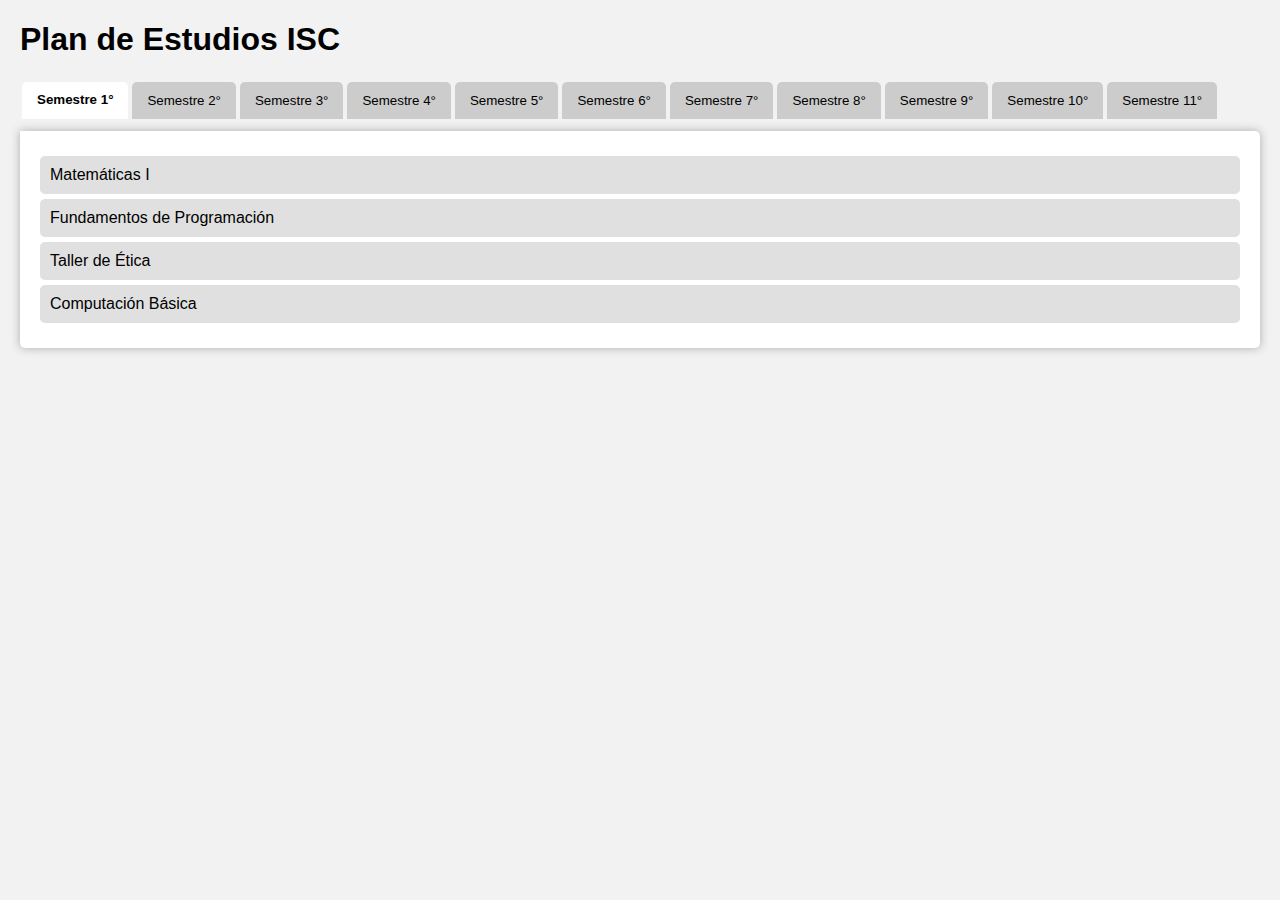
<file: index3.html>
<!DOCTYPE html>
<html lang="es">
<head>
  <meta charset="UTF-8">
  <title>Semestres de Ingeniería</title>
  <style>
    body {
      font-family: sans-serif;
      margin: 20px;
      background: #f2f2f2;
    }
    .tabs {
      display: flex;
      flex-wrap: wrap;
      margin-bottom: 10px;
    }
    .tabs button {
      background: #ccc;
      border: none;
      padding: 10px 15px;
      margin: 2px;
      cursor: pointer;
      border-radius: 5px 5px 0 0;
    }
    .tabs button.active {
      background: #fff;
      border-bottom: 2px solid white;
      font-weight: bold;
    }
    .tab-content {
      background: white;
      border-radius: 0 5px 5px 5px;
      padding: 20px;
      box-shadow: 0 0 10px #aaa;
    }
    .subject {
      background: #e0e0e0;
      margin: 5px 0;
      padding: 10px;
      border-radius: 5px;
    }
  </style>
</head>
<body>

  <h1>Plan de Estudios ISC</h1>

  <div class="tabs" id="tabs"></div>
  <div class="tab-content" id="content"></div>

  <script>
    const semestres = {
      "1°": ["Matemáticas I", "Fundamentos de Programación", "Taller de Ética", "Computación Básica"],
      "2°": ["Matemáticas II", "Programación Orientada a Objetos", "Contabilidad", "Algoritmos y Estructuras"],
      "3°": ["Matemáticas III", "Bases de Datos I", "POO Avanzada", "Sistemas Digitales"],
      "4°": ["Sistemas Operativos", "Ingeniería de Software", "Redes de Computadoras"],
      "5°": ["Programación Web", "Admin de BD", "Simulación", "Arquitectura Software"],
      "6°": ["IA", "Programación Lógica", "Seguridad Informática"],
      "7°": ["Web Avanzada", "Big Data", "Cloud Computing", "IoT", "Seminario I"],
      "8°": ["Innovación", "Auditoría", "Seminario II", "Optativa I"],
      "9°": ["Optativa II", "Proyecto Final", "Servicio Social"],
      "10°": ["Certificación", "Desarrollo Profesional", "Optativa III"],
      "11°": ["Residencias Profesionales", "Evaluación de Proyectos", "Emprendimiento"]
    };

    const tabs = document.getElementById("tabs");
    const content = document.getElementById("content");

    Object.keys(semestres).forEach((sem, index) => {
      const btn = document.createElement("button");
      btn.textContent = `Semestre ${sem}`;
      btn.onclick = () => {
        document.querySelectorAll(".tabs button").forEach(b => b.classList.remove("active"));
        btn.classList.add("active");
        content.innerHTML = semestres[sem].map(m => `<div class="subject">${m}</div>`).join("");
      };
      if (index === 0) btn.classList.add("active");
      tabs.appendChild(btn);
    });

    // Cargar el primer semestre por defecto
    content.innerHTML = semestres["1°"].map(m => `<div class="subject">${m}</div>`).join("");
  </script>

</body>
</html>
</file>
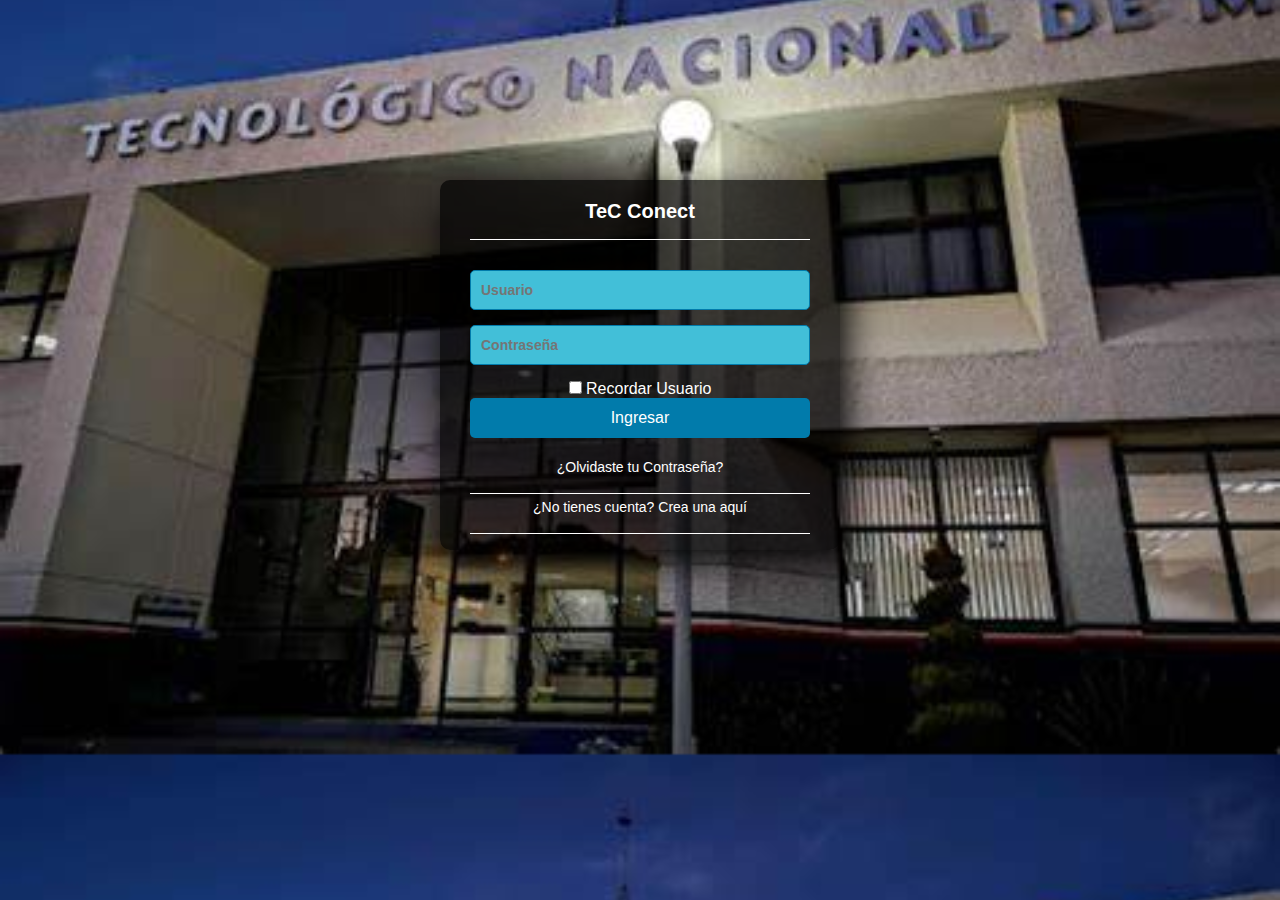
<file: login.html>
<!DOCTYPE html>
<html lang="es">
<head>
    <meta charset="UTF-8">
    <meta name="viewport" content="width=device-width, initial-scale=1.0">
    <title>TeC Conect</title>
    <link rel="stylesheet" href="style.css">
</head>
<body>
   <section class="form-login">
  <h5>TeC Conect</h5>

  <form id="loginForm">
    <input class="controls" type="text" name="usuario" id="usuario" placeholder="Usuario" required>
    <input class="controls" type="password" name="contrasena" id="contrasena" placeholder="Contraseña" required>

    <label>
      <input type="checkbox" id="recordar"> Recordar Usuario
    </label>

    <input class="buttons" type="submit" value="Ingresar">
  </form>

  <p><a href="#">¿Olvidaste tu Contraseña?</a></p>
  <p><a href="registro.html">¿No tienes cuenta? Crea una aquí</a></p>
</section>


    <script src="script.js"></script>
</body>
</html>
</file>
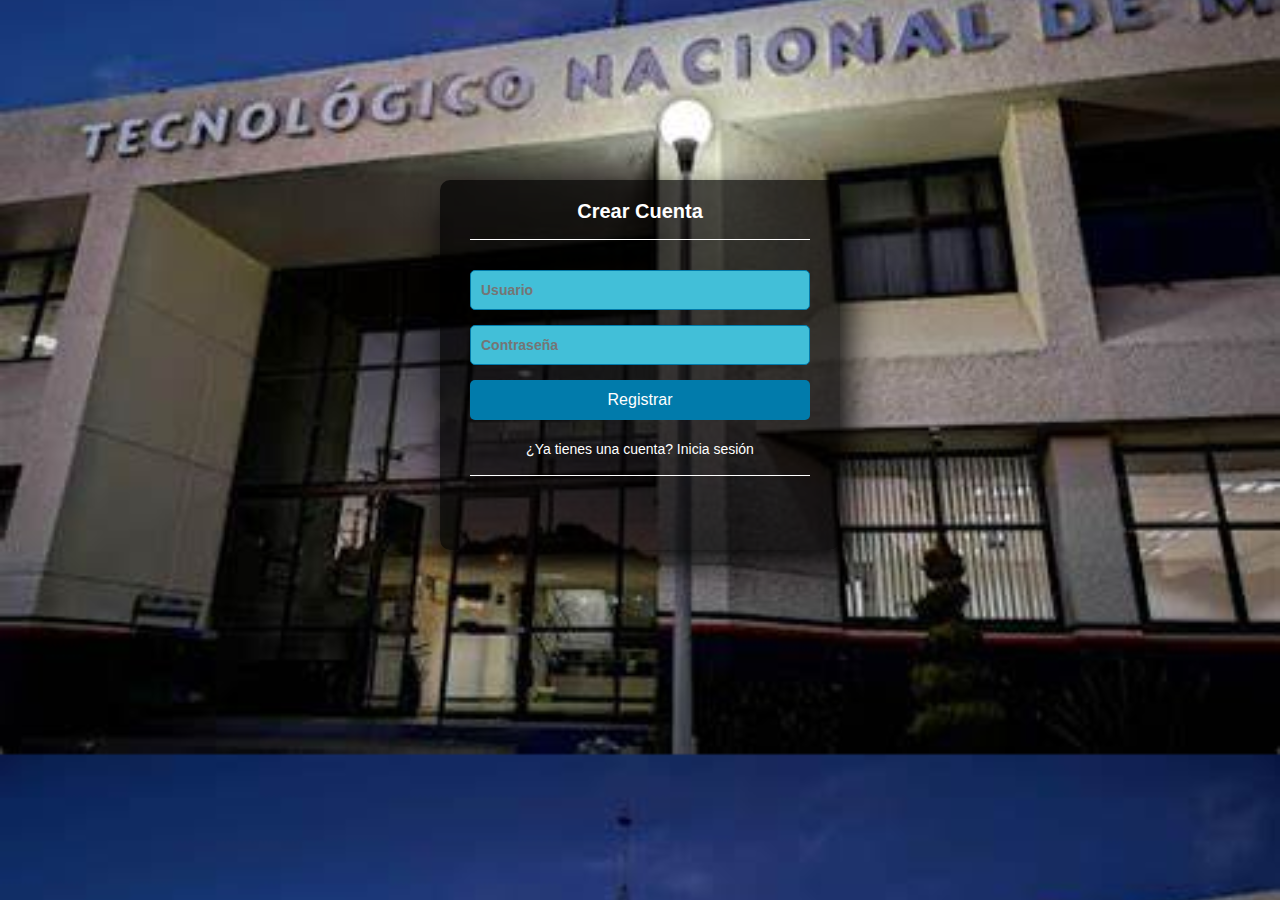
<file: registro.html>
<!DOCTYPE html>
<html lang="es">
<head>
  <meta charset="UTF-8">
  <title>Registro - TeC Conect</title>
  <link rel="stylesheet" href="style.css">
</head>
<body>
  <section class="form-login">
    <h5>Crear Cuenta</h5>

    <form action="registro.php" method="POST">
      <input class="controls" type="text" name="usuario" placeholder="Usuario" required>
      <input class="controls" type="password" name="contrasena" placeholder="Contraseña" required>
      <input class="buttons" type="submit" value="Registrar">
    </form>

    <p><a href="login.html">¿Ya tienes una cuenta? Inicia sesión</a></p>
  </section>
</body>
</html>
</file>
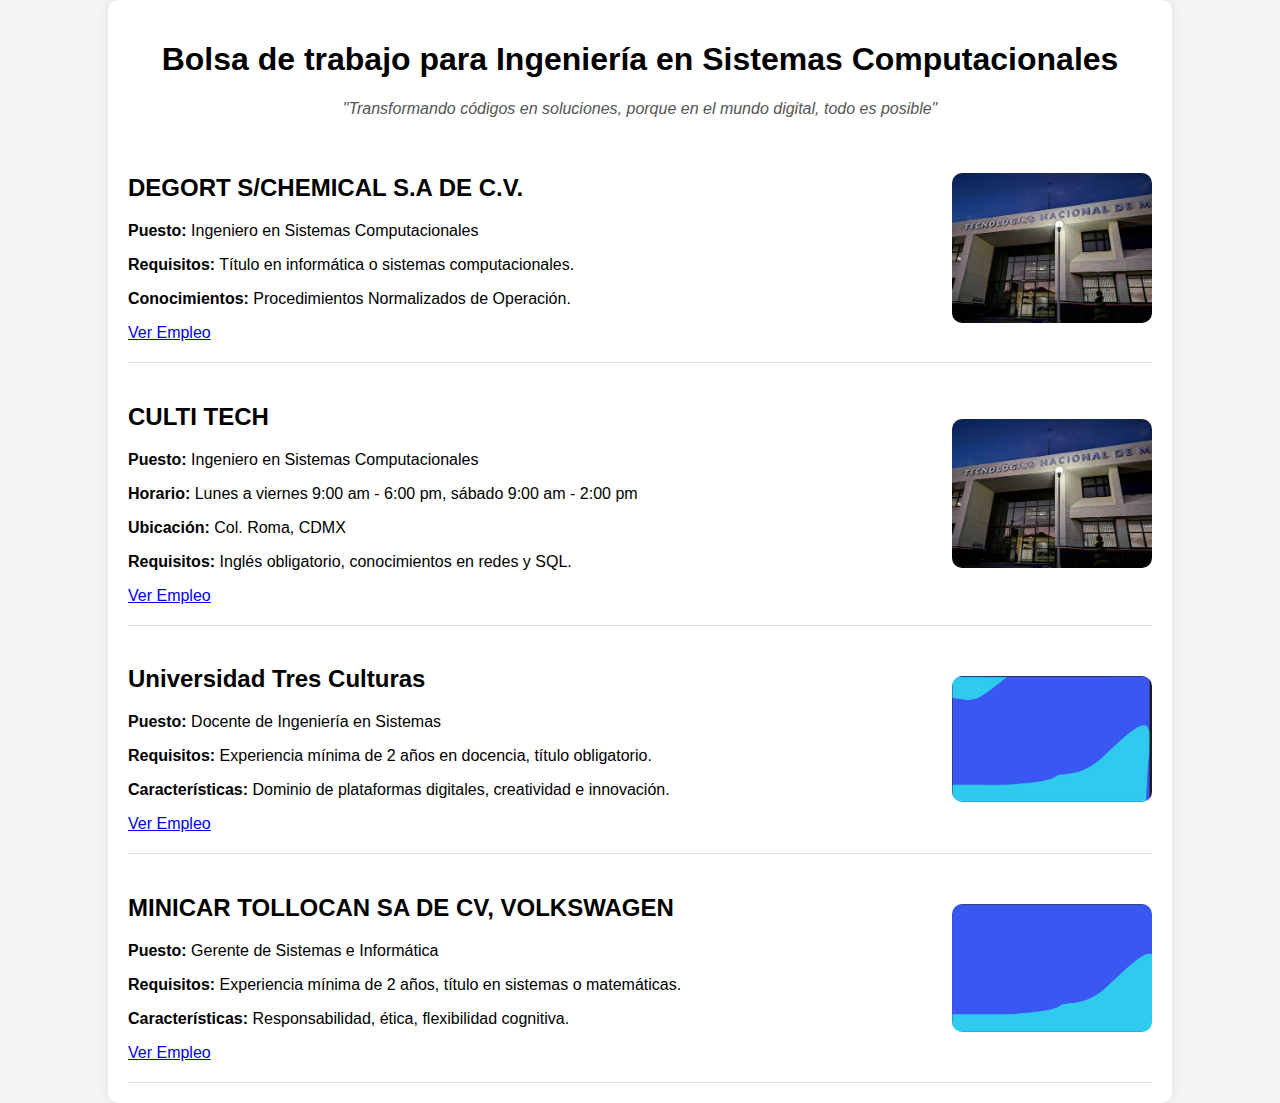
<file: login1/index3.html>
<!DOCTYPE html>
<html lang="es">

<head>
    <meta charset="UTF-8">
    <meta name="viewport" content="width=device-width, initial-scale=1.0">
    <title>Bolsa de Trabajo - Ingeniería en Sistemas</title>
    <link rel="stylesheet" href="style3.css">
</head>

<body>
    <div class="container">
        <h1>Bolsa de trabajo para Ingeniería en Sistemas Computacionales</h1>
        <p class="subtitle">"Transformando códigos en soluciones, porque en el mundo digital, todo es posible"</p>

        <div class="job">
            <div class="job-content">
                <h2>DEGORT S/CHEMICAL S.A DE C.V.</h2>
                <p><strong>Puesto:</strong> Ingeniero en Sistemas Computacionales</p>
                <p><strong>Requisitos:</strong> Título en informática o sistemas computacionales.</p>
                <p><strong>Conocimientos:</strong> Procedimientos Normalizados de Operación.</p>
                <a href="#" class="apply-button">Ver Empleo</a>
            </div>
            <img src="test.jpeg" alt="Trabajo en sistemas">
        </div>

        <div class="job">
            <div class="job-content">
                <h2>CULTI TECH</h2>
                <p><strong>Puesto:</strong> Ingeniero en Sistemas Computacionales</p>
                <p><strong>Horario:</strong> Lunes a viernes 9:00 am - 6:00 pm, sábado 9:00 am - 2:00 pm</p>
                <p><strong>Ubicación:</strong> Col. Roma, CDMX</p>
                <p><strong>Requisitos:</strong> Inglés obligatorio, conocimientos en redes y SQL.</p>
                <a href="#" class="apply-button">Ver Empleo</a>
            </div>
            <img src="test.jpeg" alt="Trabajo en redes">
        </div>

        <div class="job">
            <div class="job-content">
                <h2>Universidad Tres Culturas</h2>
                <p><strong>Puesto:</strong> Docente de Ingeniería en Sistemas</p>
                <p><strong>Requisitos:</strong> Experiencia mínima de 2 años en docencia, título obligatorio.</p>
                <p><strong>Características:</strong> Dominio de plataformas digitales, creatividad e innovación.</p>
                <a href="#" class="apply-button">Ver Empleo</a>
            </div>
            <img src="Test.jpg" alt="Docente en universidad">
        </div>

        <div class="job">
            <div class="job-content">
                <h2>MINICAR TOLLOCAN SA DE CV, VOLKSWAGEN</h2>
                <p><strong>Puesto:</strong> Gerente de Sistemas e Informática</p>
                <p><strong>Requisitos:</strong> Experiencia mínima de 2 años, título en sistemas o matemáticas.</p>
                <p><strong>Características:</strong> Responsabilidad, ética, flexibilidad cognitiva.</p>
                <a href="#" class="apply-button">Ver Empleo</a>
            </div>
            <img src="tec.png" alt="Gerente de sistemas">
        </div>
    </div>
</body>

</html>
</file>
<file: style.css>
* {
  margin: 0;
  padding: 0;
  box-sizing: border-box;
}

body {
  font-family: arial;
  background-image: url('test.jpeg'); /* Asegúrate de tener esta imagen en la carpeta */
  background-size: cover;
  background-position: center;
}

.form-login {
  width: 400px;
  height: 370px;
  background: rgba(0, 0, 0, 0.7);
  margin: auto;
  margin-top: 180px;
  box-shadow: 7px 13px 37px #000;
  padding: 20px 30px;
  border-radius: 10px;
  color: white;
  text-align: center;
}

.form-login h5 {
  margin: 0;
  text-align: center;
  height: 40px;
  margin-bottom: 30px;
  border-bottom: 1px solid white;
  font-size: 20px;
}

.controls {
  width: 100%;
  border: 1px solid #017bab;
  margin-bottom: 15px;
  padding: 11px 10px;
  background: #42bfd8;
  font-size: 14px;
  font-weight: bold;
  border-radius: 5px;
}

.buttons {
  width: 100%;
  height: 40px;
  background: #017bab;
  border: none;
  color: white;
  margin-bottom: 16px;
  cursor: pointer;
  border-radius: 5px;
  font-size: 16px;
}

.buttons:hover {
  background: #005f8a;
}

.form-login p {
  height: 40px;
  text-align: center;
  border-bottom: 1px solid;
}

.form-login a {
  color: white;
  text-decoration: none;
  font-size: 14px;
}
.form-login p a {
  display: inline-block;
  margin-top: 5px;
}


.form-login a:hover {
  text-decoration: underline;
}
</file>
<file: login1/style3.css>
/* Configuración global */
body {
    font-family: Arial, sans-serif;
    background-color: #f4f4f4;
    margin: 0;
    padding: 0;
}

/* Contenedor principal */
.container {
    width: 80%;
    margin: auto;
    background: white;
    padding: 20px;
    border-radius: 10px;
    box-shadow: 0px 0px 10px rgba(0, 0, 0, 0.1);
}

/* Títulos */
h1 {
    text-align: center;
    color: #000;
}

.subtitle {
    text-align: center;
    font-style: italic;
    color: #555;
}

/* Estilo de cada oferta de trabajo */
.job {
    border-bottom: 1px solid #ddd;
    padding: 20px 0;
    display: flex;
    align-items: center;
    justify-content: space-between;
}

/* Contenido del trabajo */
.job-content {
    width: 70%;
}

/* Estilo de las imágenes */
.job img {
    width: 200px;
    height: auto;
    border-radius: 10px;
}

/* Botón de solicitud */
.apply-button a:hover {
    display: inline-block;
    padding: 10px 15px;
    background: red;
    color: white;
    text-decoration: none;
    border-radius: 5px;
    margin-top: 10px;
}

/* Diseño responsivo */
@media (max-width: 768px) {
    .job {
        flex-direction: column;
        text-align: center;
    }
    .job-content {
        width: 100%;
    }
}
</file>
